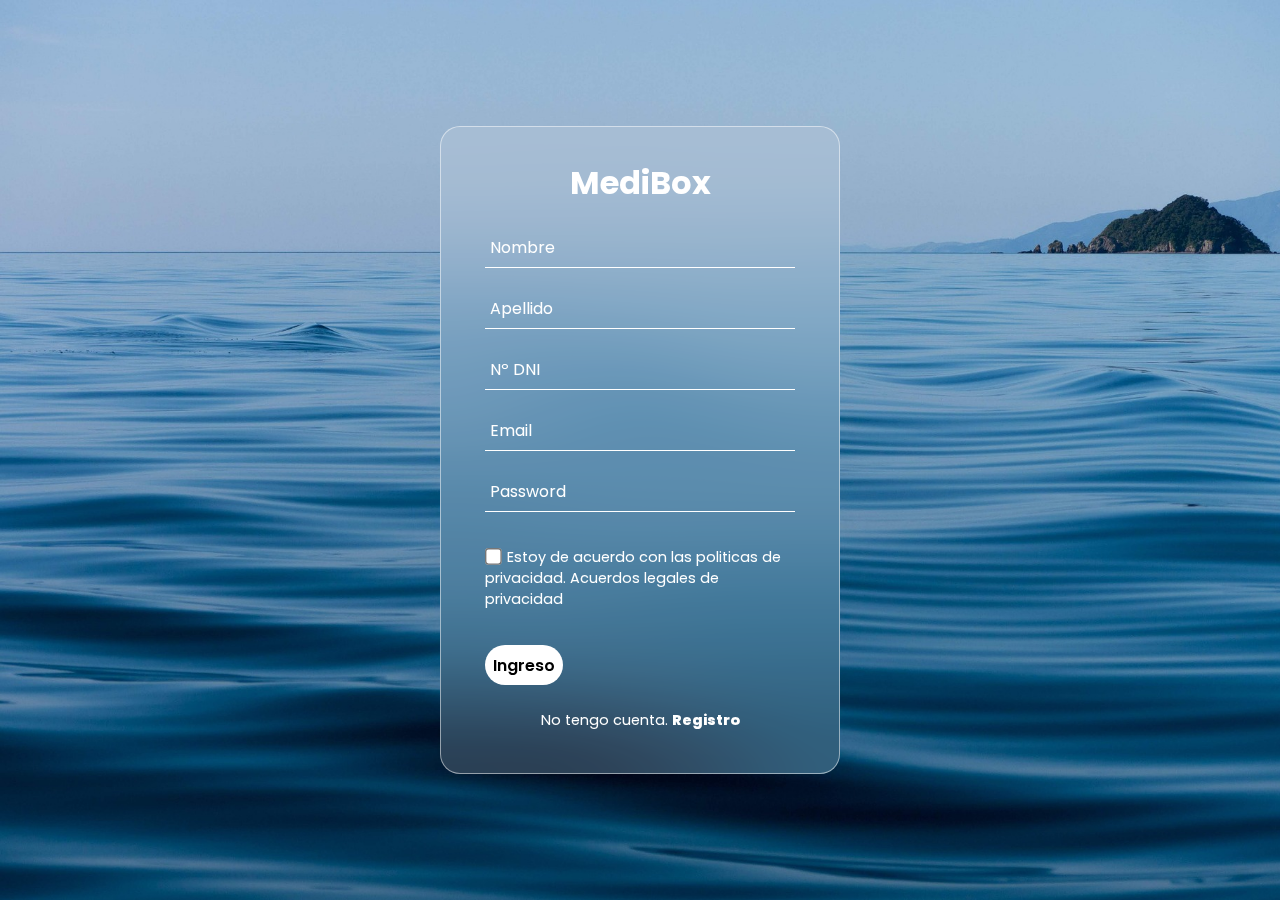
<file: index-login.html>
<!DOCTYPE html>
<html lang="en">
<head>
    <meta charset="UTF-8">
    <meta name="viewport" content="width=device-width, initial-scale=1.0">
    <title>Medibox</title>

    <link rel="preconnect" href="https://fonts.googleapis.com">
    <link rel="preconnect" href="https://fonts.gstatic.com" crossorigin>
    <link href="https://fonts.googleapis.com/css2?family=Poppins:wght@300&display=swap" rel="stylesheet">
    <link rel="stylesheet" type="text/css" href="style-login.css">
</head>
<body>
    <header></header>
    <section class="caja">
        <form class="login">

            <h1>MediBox</h1>

            <div class="inputbox">
                <input type="text" required>
                <label>Nombre</label>
            </div>
            <div class="inputbox" required>
                <input type="text">
                <label>Apellido</label>
            </div>
            <div class="inputbox" required>
                <input type="number">
                <label>Nº DNI</label>
            </div>
            <div class="inputbox">
                <input type="email" required>
                <label>Email</label>
            </div>
            <div class="inputbox">
                <input type="password" required>
                <label>Password</label>
            </div>
            <div class="forget">
                <label><input type="checkbox" required>Estoy de acuerdo con las politicas de privacidad. <a>Acuerdos legales de privacidad</a></label>
            </div>
            <button>
                Ingreso
            </button>
            <div class="para">
                <p>No tengo cuenta. <a href="#" id="signup">Registro</a></p>
            </div>
            
        </form>
    </section>
    <!-- <script src="https://ajax.googleapis.com/ajax/libs/jquery/3.7.1/jquery.min.js"></script>
    </script>
    <script type="text/javascript">
        $(document).ready(function(){
            $("#login"). click(function(){
                $(".login"). hide();
                $(".login"). show();
            });
        })
    </script> -->
</body>
</html>
</file>
<file: style-login.css>
@import url('https://fonts.googleapis.com/css2?family=Poppins:wght@300&display=swap');

 *{
    margin: 0;
    padding: 0;
    box-sizing: border-box;
    font-family: 'Poppins', sans-serif;
}
body{
    display: flex;
    align-items: center;
    justify-content: center;
    min-height: 100vh;
    background: url(images/2.jpg);
    background-repeat: no-repeat;
    background-position: center;
    background-size: cover;
}
section{
    position: relative;
    max-width: 400px;
    background-color: #ffffff26;
    border: 1px solid rgba(255, 255, 255, 0.5);
    border-radius: 20px;
    backdrop-filter: blur(50px);
    display: flex;
    align-items: center;
    justify-content: center;
    padding: 2rem 3rem;
}

h1{
    font-size: 2rem;
    color: white;
    text-align: center;
}
.login{
    display: block;
}
.inputbox{
    position: relative;
    margin: 20px 0px;
    max-width: 310px;
    border-bottom: 1px solid #fff;
}
.inputbox label{
    position: absolute;
    top: 50%;
    left: 5px;
    transform: translateY(-50%);
    color: white;
    font-size: 1rem;
    pointer-events: none;
    transition: all 0.5s ease-in-out;
}
input:focus ~ label,
input:focus ~ label{
    top: -5px
}

.inputbox input{
    widows: 100%;
    height: 40px;
    background: transparent;
    border: none;
    outline: none;
    font-size: 1rem;
    padding:  0 35px 0 5px;
    color: white;
}
.forget{
    margin: 35px 0;
    font-size: 0.9rem;
    color: white;
    display: flex;
    justify-content: center;
}
.forget label input{
    margin-right: 3px;
    zoom: 1.4;
    vertical-align: sub;
}
.forget label a{
    color: white;
    text-decoration: none;
}
.forget label a:hover{
    text-decoration: underline ;
}
button{
    widows: 100%;
    height: 40px;
    border-radius: 40px;
    background-color: white;
    border: none;
    outline: none;
    cursor: pointer;
    font-size: 1rem;
    font-weight: 600;
    padding: 8px;
}
.para{
    font-size: 0.9rem;
    color: white;
    text-align: center;
    margin: 25px 0 10px;
}
.para p a{
    text-decoration: none;
    color: white;
    font-weight: 800;
}
.para p a:hover{
    text-decoration: underline;
}
@media (max-width: 360px) {
    .caja{
        width: 280px;
    }
}
</file>
